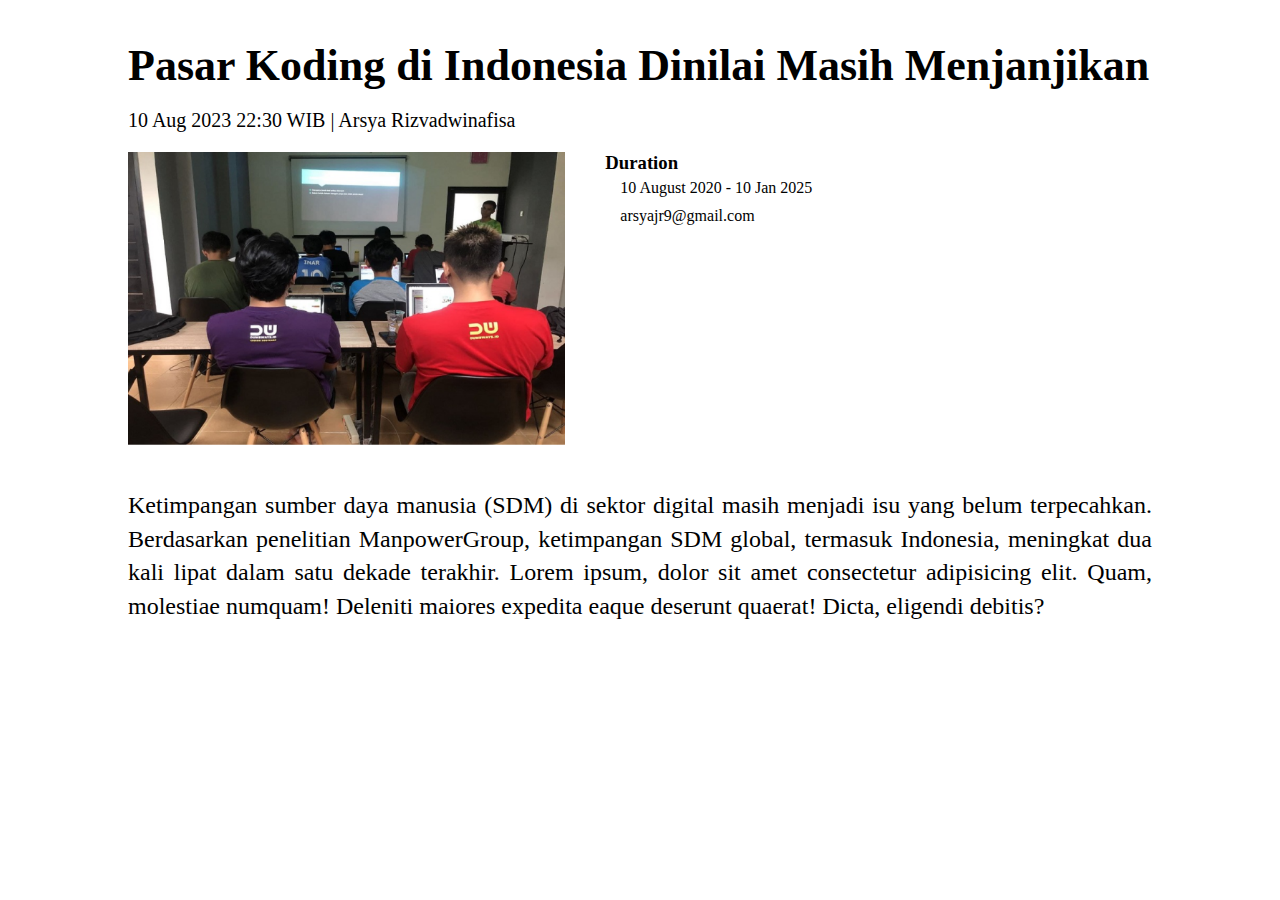
<file: blog-detail.html>
<!DOCTYPE html>
<html lang="en">
  <head>
    <meta charset="UTF-8" />
    <meta http-equiv="X-UA-Compatible" content="IE=edge" />
    <meta name="viewport" content="width=device-width, initial-scale=1.0" />

    <!-- font awesome -->
    <link
      rel="stylesheet"
      href="https://cdnjs.cloudflare.com/ajax/libs/font-awesome/6.4.2/css/all.min.css"
      integrity="sha512-z3gLpd7yknf1YoNbCzqRKc4qyor8gaKU1qmn+CShxbuBusANI9QpRohGBreCFkKxLhei6S9CQXFEbbKuqLg0DA=="
      crossorigin="anonymous"
      referrerpolicy="no-referrer"
    />

    <link rel="stylesheet" href="css/blog.css" />
    <title>Blog Detail</title>
  </head>
  <body>
    <div class="blog-detail">
      <div class="blog-detail-container">
        <h1>Pasar Koding di Indonesia Dinilai Masih Menjanjikan</h1>
        <div class="author">10 Aug 2023 22:30 WIB | Arsya Rizvadwinafisa</div>

        <div class="info">
          <div class="info-content">
            <img src="image/blog-img-detail.png" alt="detail" />
          </div>
          <div class="info-content-activity">
            <h3>Duration</h3>
            <div class="icon-1">
              <a href="#"><i class="fa-solid fa-clock"></i></a>
              <p>10 August 2020 - 10 Jan 2025</p>
            </div>
            <div class="icon-2">
              <a href="#"><i class="fa-solid fa-envelope"></i></a>
              <p>arsyajr9@gmail.com</p>
            </div>
          </div>
        </div>

        <div class="info-content-paragraph">
          <p>
            Ketimpangan sumber daya manusia (SDM) di sektor digital masih
            menjadi isu yang belum terpecahkan. Berdasarkan penelitian
            ManpowerGroup, ketimpangan SDM global, termasuk Indonesia, meningkat
            dua kali lipat dalam satu dekade terakhir. Lorem ipsum, dolor sit
            amet consectetur adipisicing elit. Quam, molestiae numquam! Deleniti
            maiores expedita eaque deserunt quaerat! Dicta, eligendi debitis?
          </p>
        </div>
      </div>
    </div>
  </body>
</html>
</file>
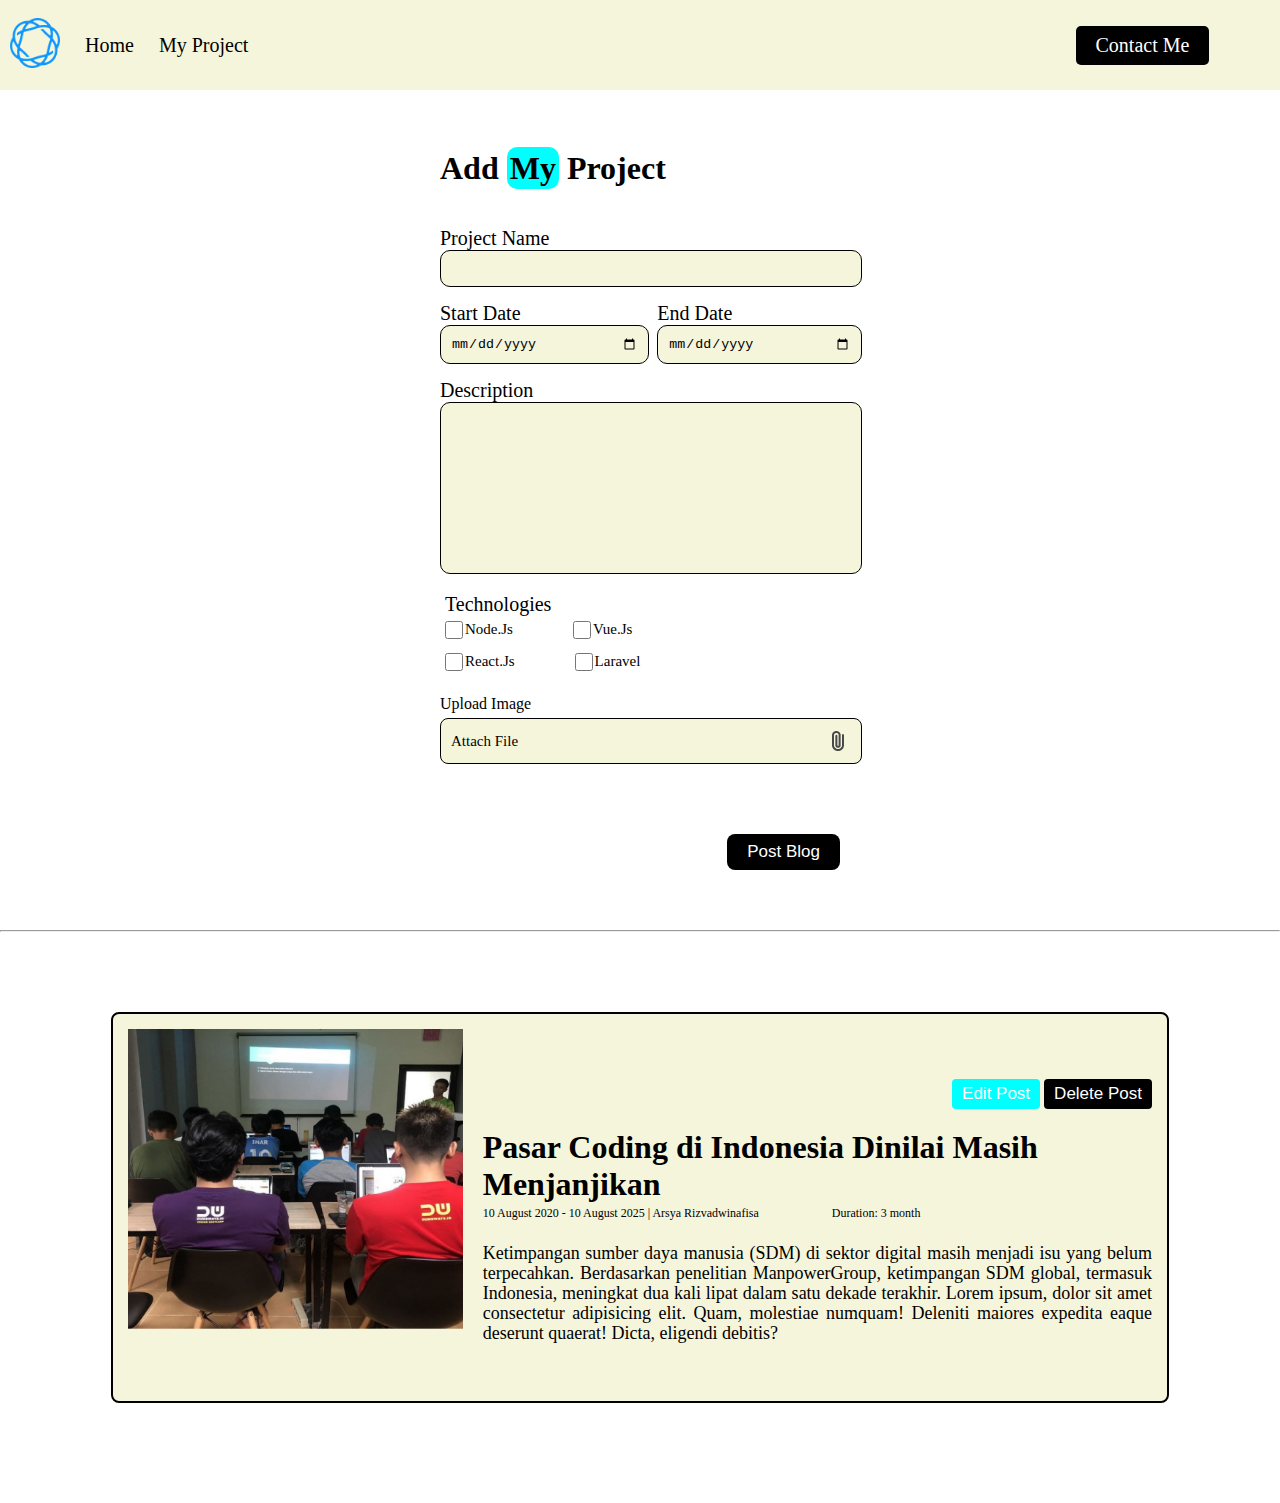
<file: blog.html>
<!DOCTYPE html>
<html lang="en">
  <head>
    <meta charset="UTF-8" />
    <meta http-equiv="X-UA-Compatible" content="IE=edge" />
    <meta name="viewport" content="width=device-width, initial-scale=1.0" />
    <!-- font awesome -->
    <link
      rel="stylesheet"
      href="https://cdnjs.cloudflare.com/ajax/libs/font-awesome/6.4.2/css/all.min.css"
      integrity="sha512-z3gLpd7yknf1YoNbCzqRKc4qyor8gaKU1qmn+CShxbuBusANI9QpRohGBreCFkKxLhei6S9CQXFEbbKuqLg0DA=="
      crossorigin="anonymous"
      referrerpolicy="no-referrer"
    />
    <link rel="stylesheet" href="css/blog.css" />
    <title>Blog</title>
  </head>
  <body>
    <!-- nav -->
    <nav>
      <div class="nav-left">
        <ul>
          <li class="image">
            <a href="#"><img src="image/logo.png" alt="logo" /></a>
          </li>
          <li><a href="index.html">Home</a></li>
          <li><a href="project.html">My Project</a></li>
        </ul>
      </div>

      <div class="nav-right">
        <ul>
          <li><a href="#">Contact Me</a></li>
        </ul>
      </div>
    </nav>

    <!-- blog -->

    <!-- form -->
    <form onsubmit="addBlog(event)">
      <div class="title">
        <h1>Add <span>My</span> Project</h1>
      </div>

      <div class="input-name">
        <label for="project-name">Project Name</label>
        <input type="text" id="project-name" />
      </div>

      <div class="input-date">
        <div class="s-date">
          <label for="start-date">Start Date</label>
          <input type="date" id="start-date" />
        </div>
        <div class="e-date">
          <label for="end-date">End Date</label>
          <input type="date" id="end-date" />
        </div>
      </div>

      <div class="input-desc">
        <label for="desc">Description</label>
        <textarea name="" id="desc" cols="30" rows="10"></textarea>
      </div>

      <div class="choose-checkbox">
        <label>Technologies</label>
        <div class="checkbox1">
          <label for="tech1">
            <input type="checkbox" id="tech1" value="node" />
            <span class="checkmark">Node.Js</span>
          </label>
          <label class="t2" for="tech2">
            <input type="checkbox" id="tech2" value="vue" />
            <span class="checkmark">Vue.Js</span>
          </label>
        </div>
        <div class="checkbox2">
          <label for="tech3">
            <input type="checkbox" id="tech3" value="react"/>
            <span class="checkmark">React.Js</span>
          </label>
          <label class="t4" for="tech4">
            <input type="checkbox" id="tech4" value="laravel"/>
            <span class="checkmark">Laravel</span>
          </label>
        </div>
      </div>

      <div class="image">
        <label>Upload Image</label>
        <div class="input-blog-image-group">
          <label for="input-blog-image">
            <p>Attach File</p>
            <img src="image/file.png" alt="file" />
          </label>
          <input type="file" id="input-blog-image" hidden />
        </div>
      </div>
      <div class="button-group">
        <button>Post Blog</button>
      </div>
    </form>

   <hr class="line" />
      <div id="contents" class="blog-list">
        <!-- Dynamic Content Would Be Here -->
        <div class="blog-list-item">
          <div class="blog-image">
            <img src="image/blog-img-detail.png" alt="" />
          </div>
          <div class="blog-content">
            <div class="btn-group">
              <button class="btn-edit">Edit Post</button>
              <button class="btn-post">Delete Post</button>
            </div>
            <h1>
              <a href="blog-detail.html" target="_blank"
                >Pasar Coding di Indonesia Dinilai Masih Menjanjikan</a
              >
            </h1>
            <div class="detail-blog-content">
              10 August 2020 - 10 August 2025 | Arsya Rizvadwinafisa 
              <span>Duration: 3 month</span>
            </div>
            <p>
              Ketimpangan sumber daya manusia (SDM) di sektor digital masih
              menjadi isu yang belum terpecahkan. Berdasarkan penelitian
              ManpowerGroup, ketimpangan SDM global, termasuk Indonesia,
              meningkat dua kali lipat dalam satu dekade terakhir. Lorem ipsum,
              dolor sit amet consectetur adipisicing elit. Quam, molestiae
              numquam! Deleniti maiores expedita eaque deserunt quaerat! Dicta,
              eligendi debitis?
            </p>

            <div class="blog-detail-icon">
              <a href="#"><i class="fa-brands fa-react fa-2x"></i></a>
              <a href="#"><i class="fa-brands fa-node-js fa-2x"></i></a>
              <a href="#"><i class="fa-brands fa-laravel fa-2x"></i></a>
            </div>
          </div>
        </div>
      </div>
    </div>

    <script src="js/blog.js"></script>
  </body>
</html>
</file>
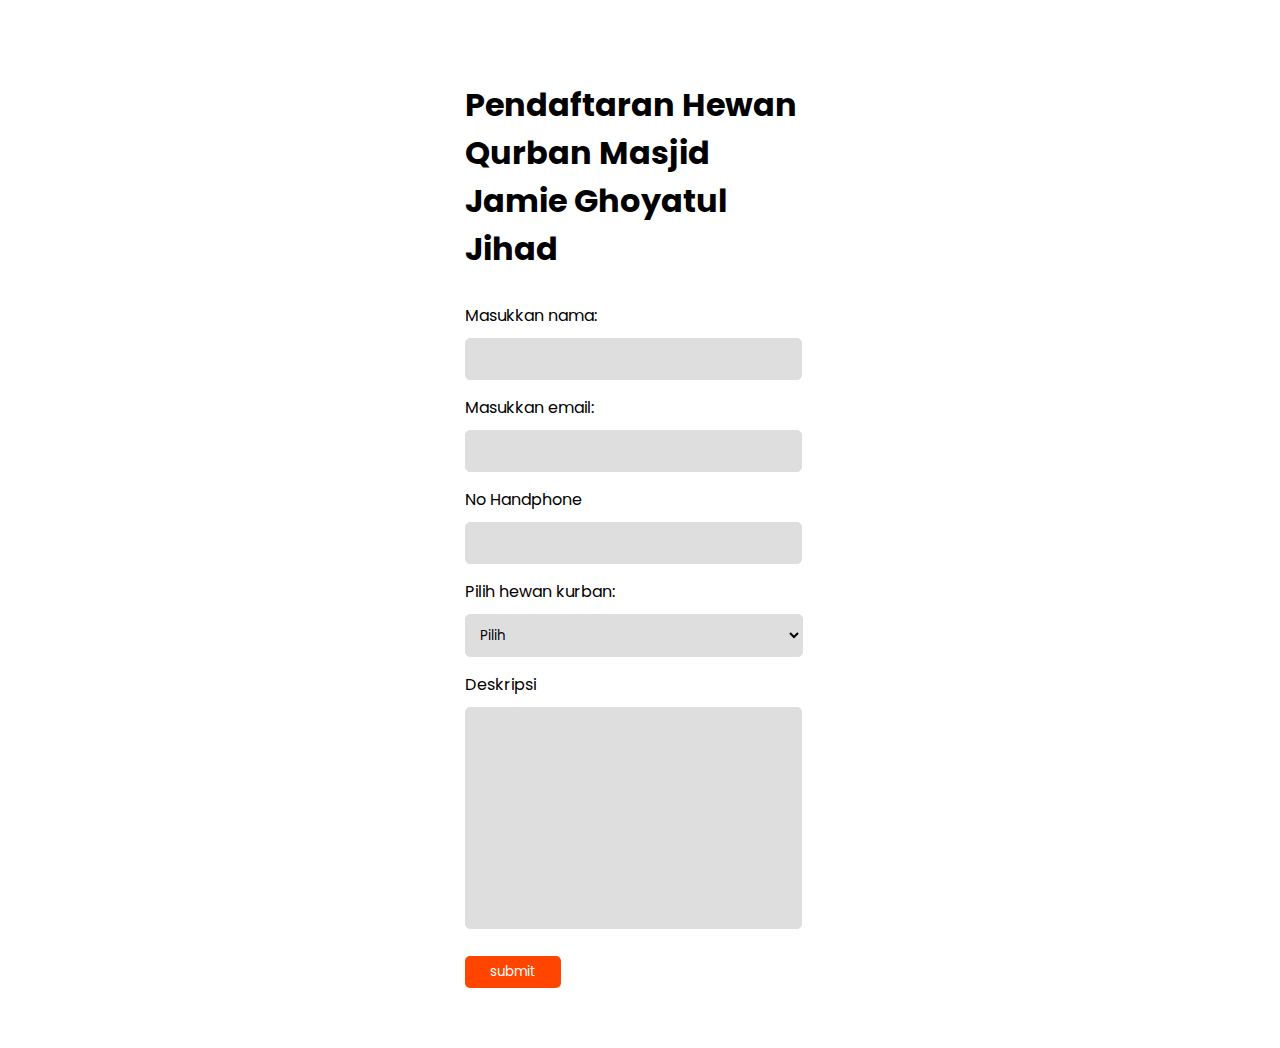
<file: contact.html>
<!DOCTYPE html>
<html lang="en">
  <head>
    <meta charset="UTF-8" />
    <meta http-equiv="X-UA-Compatible" content="IE=edge" />
    <meta name="viewport" content="width=device-width, initial-scale=1.0" />
    <link rel="stylesheet" href="css/contact.css" />
    <title>Form</title>
  </head>
  <body>
    <form action="">
      <div>
        <h1>Pendaftaran Hewan Qurban Masjid Jamie Ghoyatul Jihad</h1>
      </div>

      <div>
        <label for="name">Masukkan nama:</label>
        <input type="text" id="name" required />
      </div>

      <div>
        <label for="email">Masukkan email:</label>
        <input type="email" id="email" required />
      </div>

      <div>
        <label for="telp">No Handphone</label>
        <input type="number" id="telp" />
      </div>

      <div>
        <label for="subject">Pilih hewan kurban:</label>
        <select name="" id="subject">
          <option value="" hidden>Pilih</option>
          <option>Kambing</option>
          <option>Domba</option>
          <option>Sapi</option>
        </select>
      </div>

      <div>
        <label for="desc">Deskripsi</label>
        <textarea name="" id="desc" cols="30" rows="10"></textarea>
      </div>

      <div>
        <button type="button" onclick="submitData()">submit</button>
      </div>
    </form>

    <script src="js/contact.js"></script>
  </body>
</html>
</file>
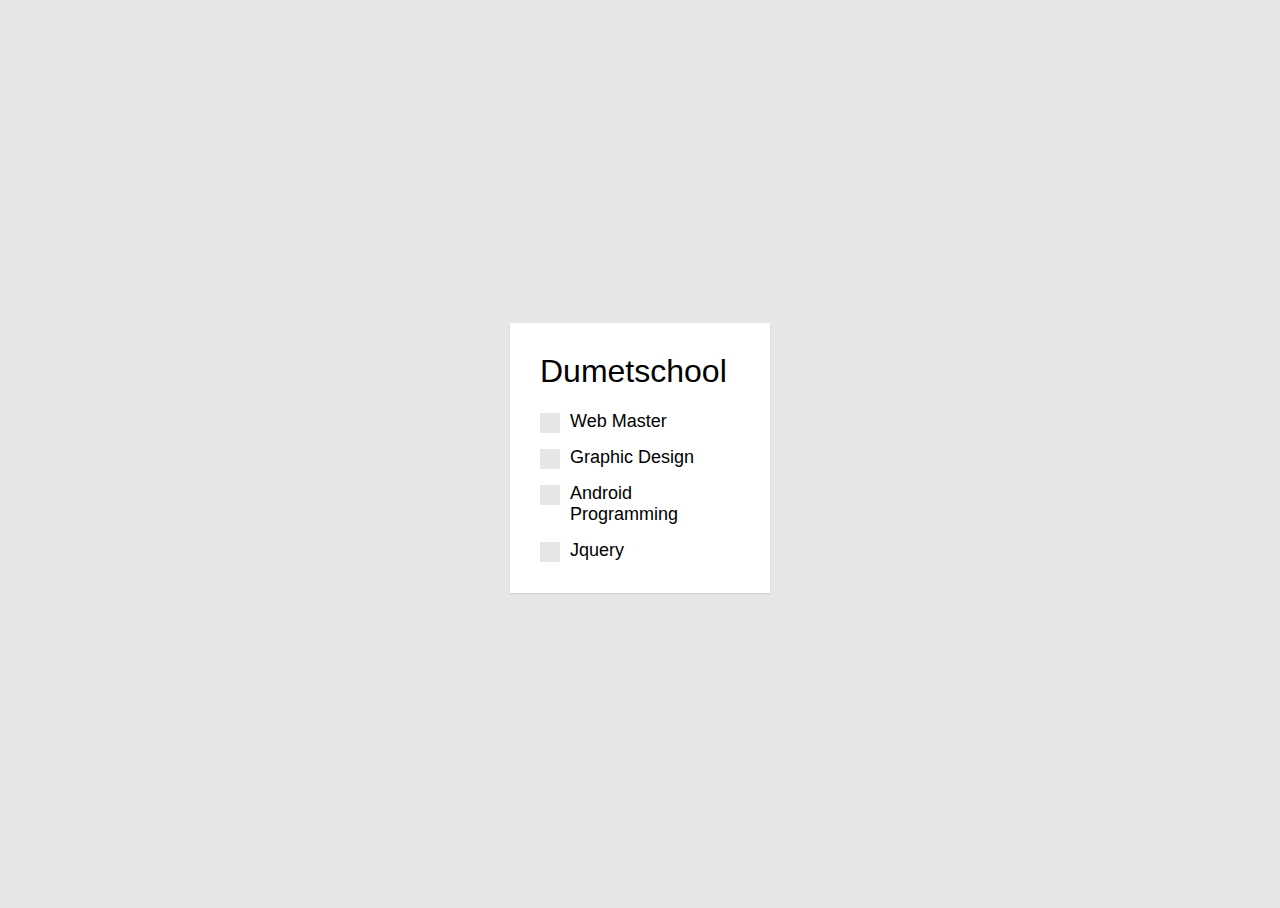
<file: uhuy.html>
<!DOCTYPE html>
<html lang="en">
  <head>
    <meta charset="UTF-8" />
    <meta http-equiv="X-UA-Compatible" content="IE=edge" />
    <meta name="viewport" content="width=device-width, initial-scale=1.0" />
    <link rel="stylesheet" href="css/uhuy.css" />
    <title>Document</title>
  </head>
  <body>
    <div class="container">
      <div class="control-group">
        <h1>Dumetschool</h1>
        <label class="control control--checkbox"
          >Web Master
          <input type="checkbox" />
          <div class="control__indicator"></div>
        </label>
        <label class="control control--checkbox"
          >Graphic Design
          <input type="checkbox" />
          <div class="control__indicator"></div>
        </label>
        <label class="control control--checkbox"
          >Android Programming
          <input type="checkbox" />
          <div class="control__indicator"></div>
        </label>
        <label class="control control--checkbox"
          >Jquery
          <input type="checkbox" />
          <div class="control__indicator"></div>
        </label>
      </div>
    </div>
  </body>
</html>
</file>
<file: css/blog.css>
/* Navbar */
* {
  text-decoration: none;
  color: black;
  padding: 0;
  margin: 0;
}

nav {
  background-color: beige;
  height: 10vh;
  display: flex;
  align-items: center;
}

nav ul {
  display: flex;
  list-style-type: none;
  align-items: center;
}

nav ul li {
  margin-right: 25px;
  font-size: 20px;
  display: flex;
}

nav ul li img {
  width: 50px;
  margin-left: 10px;
}

.nav-left ul li a:hover {
  background-color: aqua;
  border-radius: 20px;
}

.nav-left {
  flex: 80%;
}

.nav-right {
  flex: 10%;
  text-align: end;
  margin-right: 25px;
}

.nav-right a {
  background-color: black;
  padding: 8px 20px;
  color: white;
  border-radius: 5px;
}

.nav-right a:hover {
  background-color: aqua;
  color: black;
}

/* Blog Form */
form {
  width: 400px;
  margin: 50px auto;
  padding: 10px;
}

form .title h1 {
  width: 90%;
  margin-bottom: 40px;
}

form .title h1 span {
  background-color: aqua;
  padding: 3px;
  border-radius: 10px;
}

.input-name {
  margin-bottom: 15px;
}

.input-name label {
  font-size: 20px;
  margin-bottom: 5px;
}

.input-name input {
  width: 100%;
  padding: 10px;
  background-color: beige;
  border: 1px solid black;
  border-radius: 10px;
}

.input-date {
  display: flex;
  width: 100%;
  margin-bottom: 15px;
  gap: 30px;
}

.input-date label {
  font-size: 20px;
  margin-bottom: 5px;
}

.input-date input {
  width: 100%;
  padding: 10px;
  background-color: beige;
  border: 1px solid black;
  border-radius: 10px;
}

.input-desc {
  margin-bottom: 15px;
}

.input-desc label {
  font-size: 20px;
  margin-bottom: 5px;
}

.input-desc textarea {
  width: 100%;
  padding: 10px;
  background-color: beige;
  border: 1px solid black;
  border-radius: 10px;
  resize: none;
}

.choose-checkbox {
  margin-bottom: 15px;
}

.choose-checkbox label {
  font-size: 20px;
  margin-bottom: 5px;
  padding: 5px;
}

.choose-checkbox label .checkmark {
  margin-left: 20px;
}

.choose-checkbox label input {
  position: absolute;
  height: 18px;
  width: 18px;
}

.choose-checkbox .checkbox1 {
  display: flex;
  align-items: center;
  /* justify-content: space-between; */
}

.choose-checkbox .checkbox1 #tech2 {
  margin-left: 50px;
}

.choose-checkbox .checkbox1 .t2 span {
  margin-left: 70px;
}

.choose-checkbox .checkbox1 label {
  font-size: 15px;
}

.choose-checkbox .checkbox2 {
  display: flex;
  align-items: center;
  /* justify-content: space-between; */
}

.choose-checkbox .checkbox2 label {
  font-size: 15px;
}

.choose-checkbox .checkbox2 #tech4 {
  margin-left: 50px;
}

.choose-checkbox .checkbox2 .t4 span {
  margin-left: 70px;
}

.input-blog-image-group {
  width: 105%;
  font-size: 20px;
  font-weight: 400;
  padding: 0;
  margin-top: 5px;
  margin-bottom: 20px;
  background: beige;
  border: 1px solid black;
  border-radius: 8px;
  cursor: pointer;
}

.input-blog-image-group label p {
  font-size: 15px;
}

.input-blog-image-group label {
  width: 95%;
  padding: 10px;
  cursor: pointer;
  display: flex;
  align-items: center;
  justify-content: space-between;
}
/* .image label {
  font-size: 20px;
  margin-bottom: 5px;
}

.input-blog-image-group p {
  font-size: 15px;
}

.input-blog-image-group input {
  background-color: beige;
  border: 1px solid black;
  border-radius: 10px;
} */

.button-group {
  text-align: right;
}

button {
  margin-top: 50px;
  padding: 8px 20px;
  font-size: 17px;
  background: black;
  border-radius: 8px;
  border: none;
  color: white;
  cursor: pointer;
}

.blog hr {
  border: 1px solid black;
  width: 80%;
  margin-right: auto;
  margin-left: auto;
}

/* Blog List */
.blog-list {
  margin-top: 80px;
  margin-bottom: 80px;
  display: flex;
  align-items: center;
  flex-direction: column;
}

.blog-list .blog-list-item {
  width: 80%;
  padding: 15px;
  margin-bottom: 20px;
  background-color: beige;
  border: 2px solid black;
  border-radius: 8px;
  display: flex;
}

.blog-list .blog-list-item .blog-image {
  flex: 1;
}

.blog-list .blog-list-item .blog-image img {
  width: 100%;
  height: 300px;
  object-fit: cover;
}

.blog-list .blog-list-item .blog-content {
  padding-left: 20px;
  flex: 2;
}

.blog-list .blog-list-item .blog-content span {
  margin-left: 70px;
}

.blog-list .btn-group {
  text-align: right;
  margin-bottom: 20px;
}

.blog-list .btn-group .btn-edit {
  padding: 5px 10px;
  border: 0;
  border-radius: 4px;
  background: aqua;
}

.blog-list .btn-group .btn-post {
  padding: 5px 10px;
  border: 0;
  border-radius: 4px;
  background: black;
  color: white;
}

.blog-list h1 a {
  text-decoration: none;
  color: #000;
}

.blog-list .detail-blog-content {
  font-weight: 300;
  font-size: 12px;
  line-height: 20px;
}

.blog-list .blog-list-item p {
  margin-top: 20px;
  font-weight: normal;
  font-size: 18px;
  line-height: 20px;
  text-align: justify;
}

.blog-list .blog-list-item .blog-detail-icon {
  margin-top: 25px;
}

.blog-list .blog-list-item .blog-detail-icon a {
  margin-right: 7px;
}

/* Blog Detail */
.blog-detail {
  display: flex;
  justify-content: center;
}

.blog-detail-container {
  width: 80%;
  margin: 40px 0;
}

.blog-detail-container h1 {
  font-style: normal;
  font-weight: 800;
  font-size: 44px;
  line-height: 120%;
  margin-bottom: 15px;
}

.blog-detail-container .author {
  font-weight: 100;
  font-size: 20px;
  line-height: 120%;
  margin-bottom: 20px;
}

.info {
  display: flex;
  width: 100%;
}

.info .info-content {
  flex: 80%;
}

.info .info-content img {
  width: 100%;
}

.info-content-activity {
  width: 100%;
  margin-left: 40px;
}

.icon-1 {
  display: flex;
  padding: 5px;
}

.icon-2 {
  display: flex;
  padding: 5px;
}

.info-content-activity a {
  margin-right: 10px;
}

.info-content-paragraph p {
  width: 100%;
  margin-top: 40px;
  font-style: normal;
  font-weight: normal;
  font-size: 24px;
  line-height: 140%;
  text-align: justify;
}
</file>
<file: css/contact.css>
@import url("https://fonts.googleapis.com/css2?family=Bebas+Neue&family=Poppins:ital,wght@0,100;0,300;0,400;0,700;1,700&display=swap");

* {
  font-family: "Poppins", sans-serif;
}

form {
  width: 350px;
  margin: 50px auto;
  padding: 10px;
}

form div {
  margin-top: 15px;
}

div h1 {
  margin-bottom: 30px;
}

label {
  font-weight: black;
}

input,
textarea {
  background-color: #dfdede;
  width: 90%;
  padding: 10px;
  margin-top: 10px;
  border-radius: 5px;
  border: 1px solid #dfdede;
  resize: none;
}

select {
  background-color: #dfdede;
  width: 338px;
  padding: 10px;
  margin-top: 10px;
  border-radius: 5px;
  border: 1px solid #dfdede;
  resize: none;
}

button {
  background-color: orangered;
  color: white;
  border: none;
  border-radius: 5px;
  padding: 6px 25px;
  margin-top: 5px;
}

button:hover {
  background-color: black;
}
</file>
<file: css/uhuy.css>
html,
body {
  height: 100%;
}
body {
  background: #e6e6e6;
  font-family: "Source Sans Pro", sans-serif;
}
.container {
  width: 100%;
  height: 100%;
  display: flex;
  flex-wrap: wrap;
  justify-content: center;
  align-items: center;
}
h1 {
  font-family: "Alegreya Sans", sans-serif;
  font-weight: 300;
  margin-top: 0;
}
.control-group {
  display: inline-block;
  vertical-align: top;
  background: #fff;
  text-align: left;
  box-shadow: 0 1px 2px rgba(0, 0, 0, 0.1);
  padding: 30px;
  width: 200px;
  height: 210px;
  margin: 10px;
}
.control {
  display: block;
  position: relative;
  padding-left: 30px;
  margin-bottom: 15px;
  cursor: pointer;
  font-size: 18px;
}
.control input {
  position: absolute;
  z-index: -1;
  opacity: 0;
}
.control__indicator {
  position: absolute;
  top: 2px;
  left: 0;
  height: 20px;
  width: 20px;
  background: #e6e6e6;
}

.control:hover input ~ .control__indicator,
.control input:focus ~ .control__indicator {
  background: #ccc;
}
.control input:checked ~ .control__indicator {
  background: #2aa1c0;
}
.control:hover input:not([disabled]):checked ~ .control__indicator,
.control input:checked:focus ~ .control__indicator {
  background: #0e647d;
}
.control input:disabled ~ .control__indicator {
  background: #e6e6e6;
  opacity: 0.6;
  pointer-events: none;
}
.control__indicator:after {
  content: "";
  position: absolute;
  display: none;
}
.control input:checked ~ .control__indicator:after {
  display: block;
}
.control--checkbox .control__indicator:after {
  left: 8px;
  top: 4px;
  width: 3px;
  height: 8px;
  border: solid #fff;
  border-width: 0 2px 2px 0;
  transform: rotate(45deg);
}
.control--checkbox input:disabled ~ .control__indicator:after {
  border-color: #7b7b7b;
}
</file>
